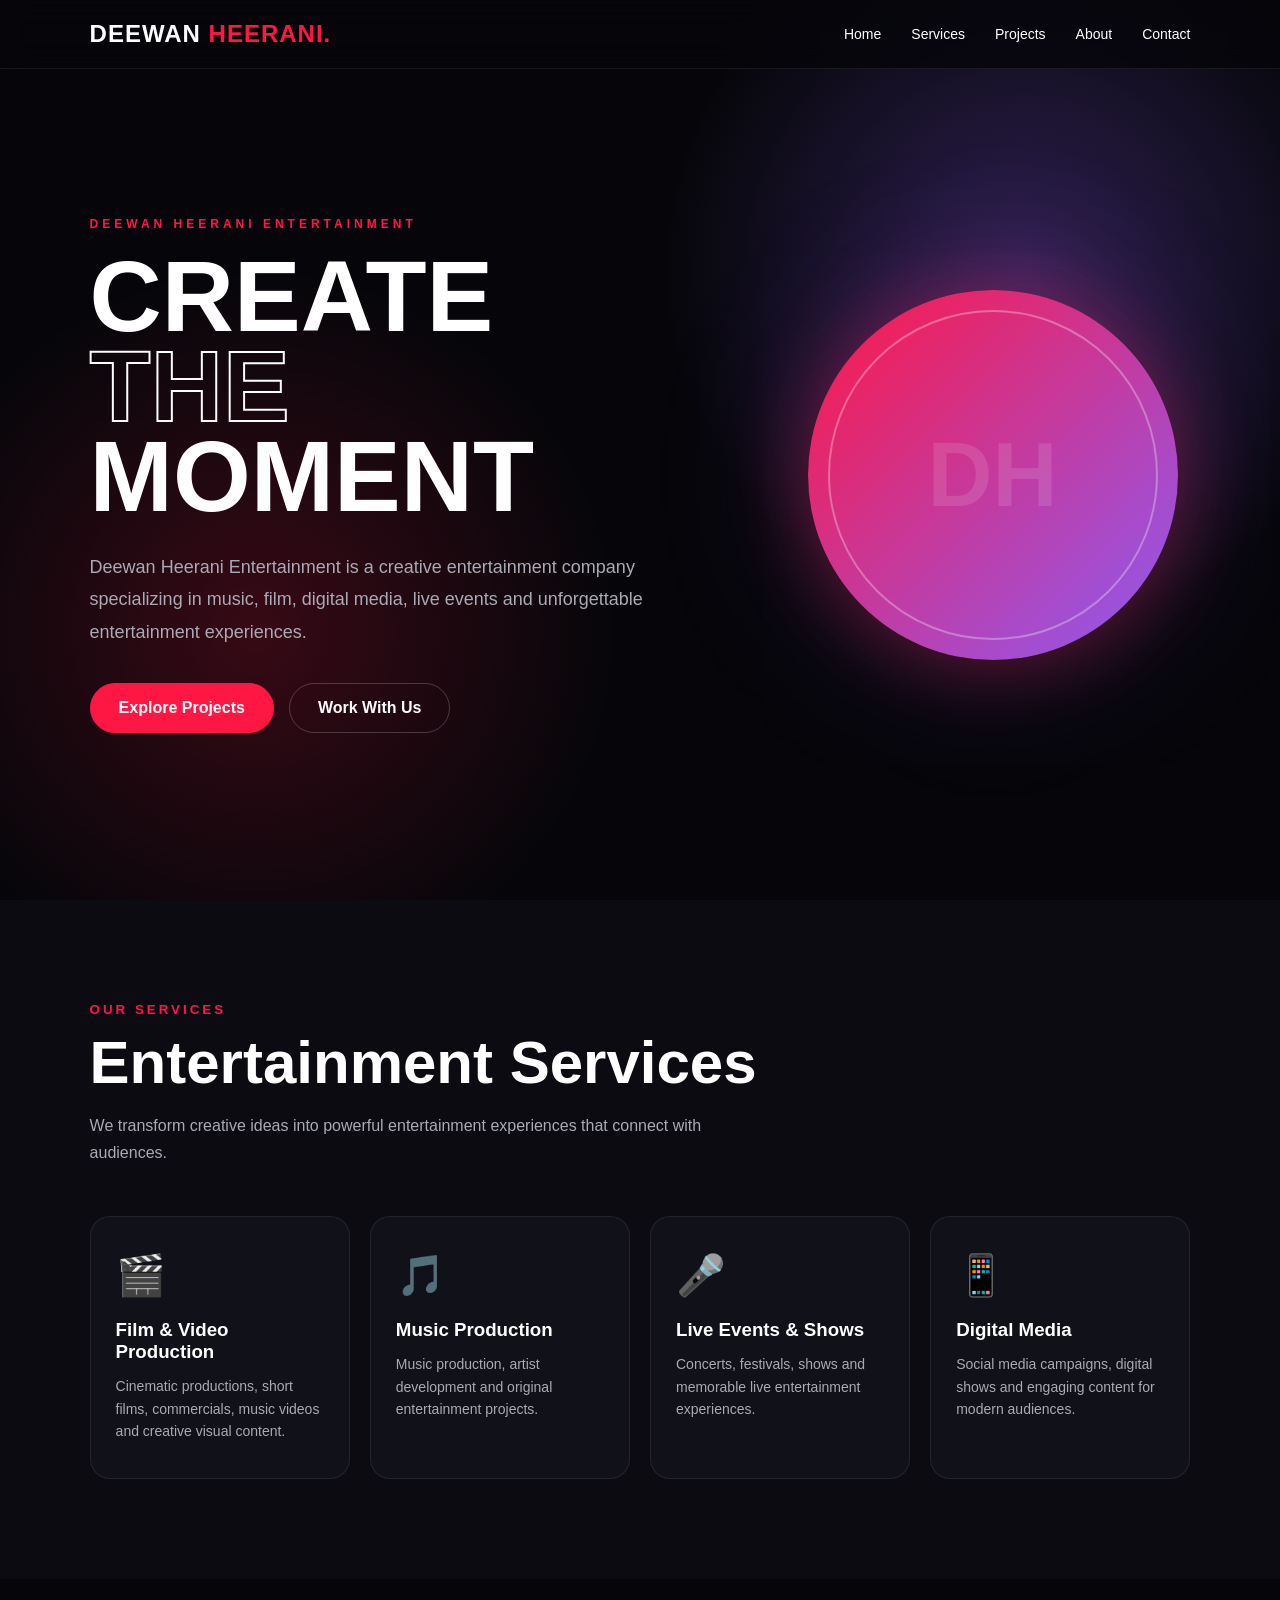
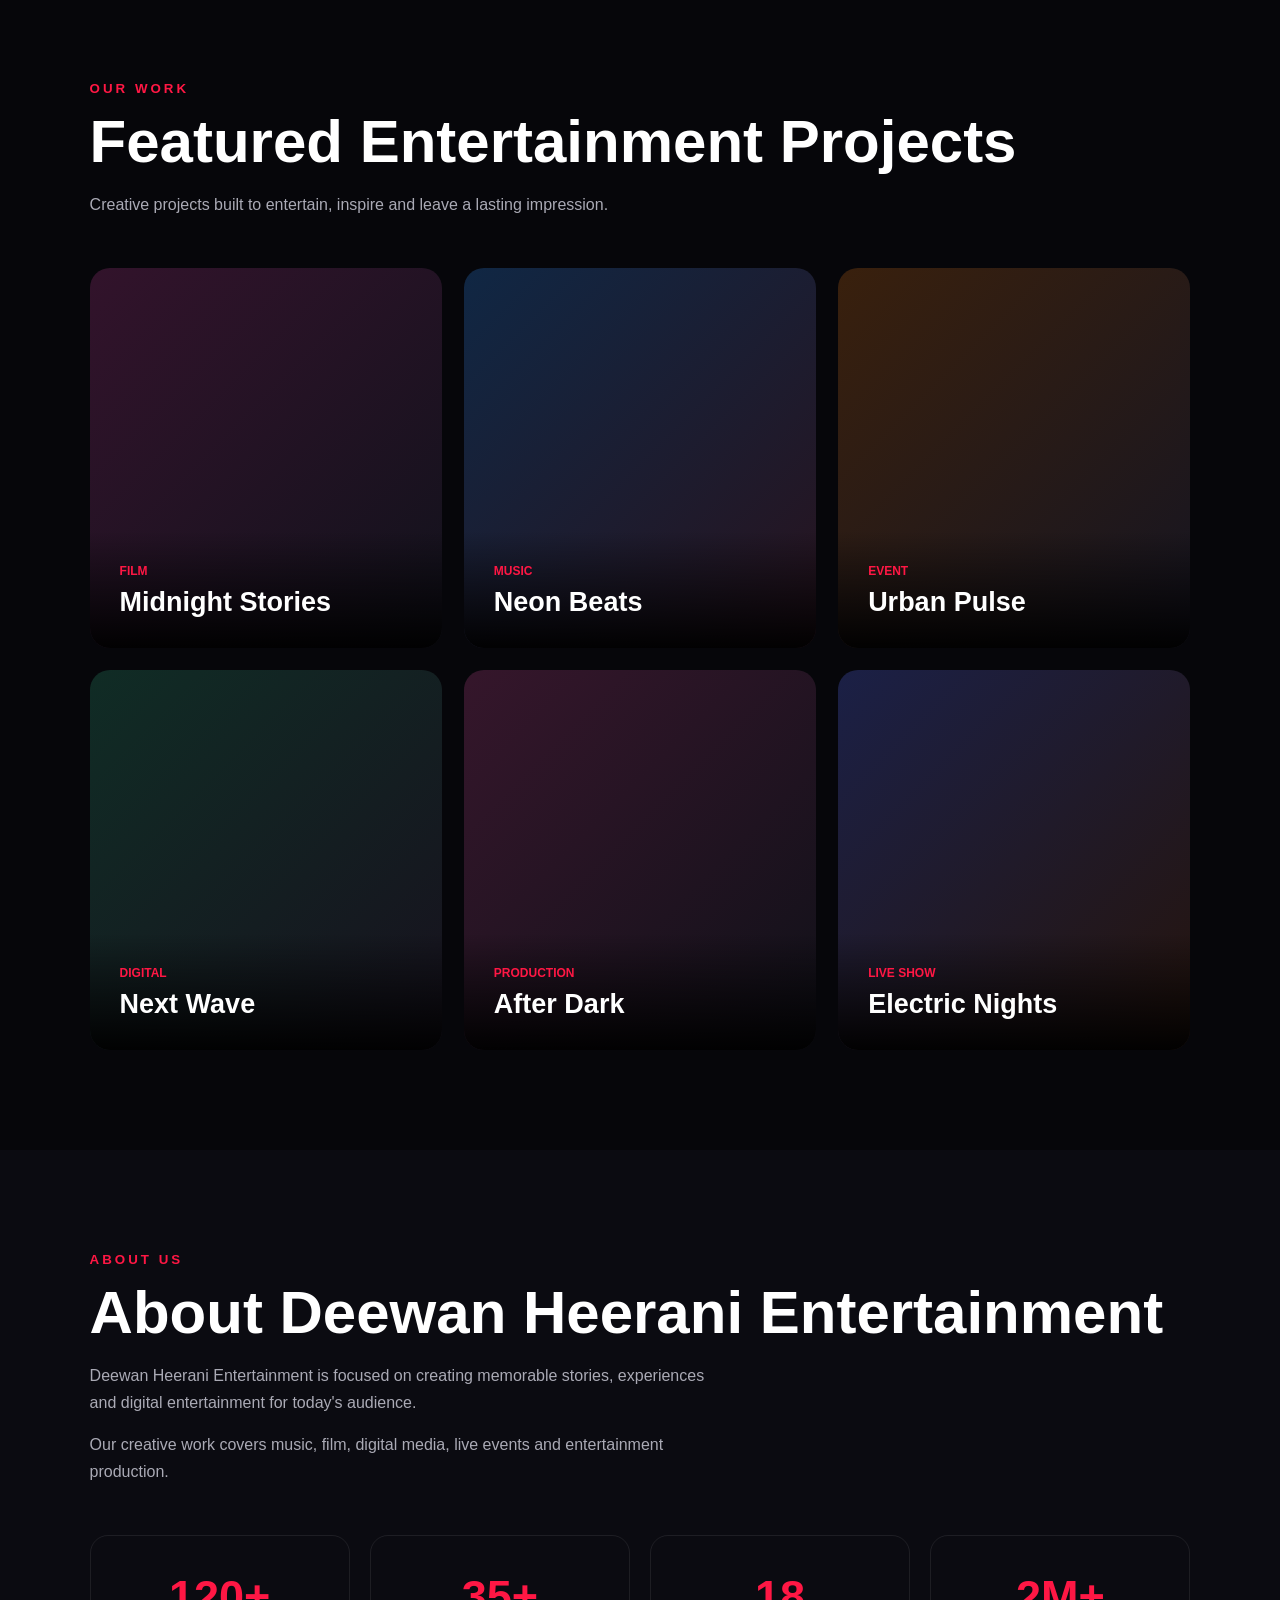
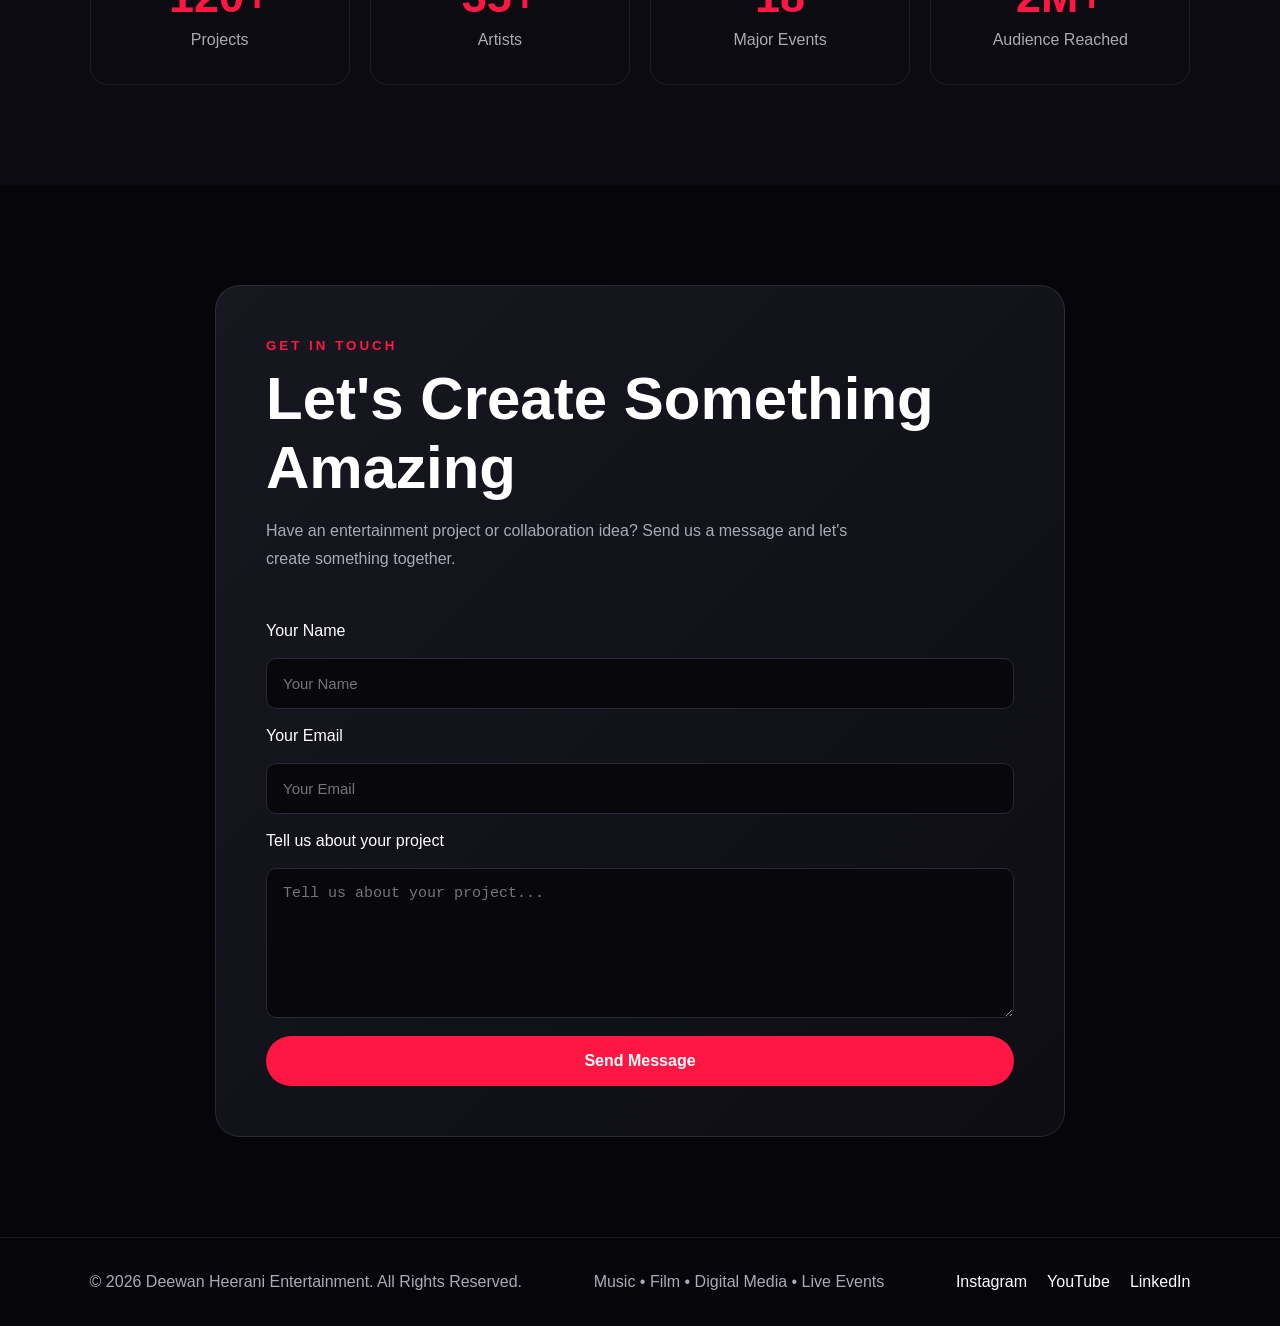
<file: index.html>
<!DOCTYPE html>
<html lang="en">

<head>
  <meta charset="UTF-8">

  <meta name="viewport" content="width=device-width, initial-scale=1.0">

  <title>Deewan Heerani Entertainment | Music, Film & Digital Media</title>

  <meta
    name="description"
    content="Deewan Heerani Entertainment is a creative entertainment company specializing in music, film, digital media, live events and creative entertainment experiences."
  >

  <meta
    name="keywords"
    content="Deewan Heerani, Deewan Heerani Entertainment, music, film, digital media, live events, entertainment, video production"
  >

  <meta
    name="author"
    content="Deewan Heerani Entertainment"
  >

  <meta
    name="robots"
    content="index, follow"
  >
  <link
    rel="canonical"
    href="https://dhking-webir.github.io/YOUR-REPOSITORY-NAME/"
  >

  <meta
    property="og:type"
    content="website"
  >

  <meta
    property="og:title"
    content="Deewan Heerani Entertainment | Music, Film & Digital Media"
  >

  <meta
    property="og:description"
    content="Music, film, digital media, live events and creative entertainment experiences by Deewan Heerani Entertainment."
  >

  <meta
    property="og:url"
    content="https://dhking-webir.github.io/YOUR-REPOSITORY-NAME/"
  >

  <meta
    property="og:site_name"
    content="Deewan Heerani Entertainment"
  >

  <meta
    property="og:image"
    content="images/og-image.jpg"
  >

  <meta
    name="twitter:card"
    content="summary_large_image"
  >

  <meta
    name="twitter:title"
    content="Deewan Heerani Entertainment"
  >

  <meta
    name="twitter:description"
    content="Music, film, digital media, live events and creative entertainment experiences."
  >

  <meta
    name="twitter:image"
    content="images/og-image.jpg"
  >

  <link
    rel="icon"
    type="image/png"
    href="favicon.png"
  >

  <link
    rel="stylesheet"
    href="style.css"
  >

  <script type="application/ld+json">
  {
    "@context": "https://schema.org",
    "@type": "EntertainmentBusiness",
    "name": "Deewan Heerani Entertainment",
    "description": "A creative entertainment company specializing in music, film, digital media, live events and creative entertainment experiences.",
    "url": "https://dhking-webir.github.io/YOUR-REPOSITORY-NAME/"
  }
  </script>

</head>


<body>

  <nav aria-label="Main navigation">

    <div class="logo">
      DEEWAN <span>HEERANI.</span>
    </div>

    <div
      class="menu"
      onclick="toggleMenu()"
      aria-label="Open navigation menu"
    >
      ☰
    </div>

    <ul id="navLinks">

      <li>
        <a href="#home">Home</a>
      </li>

      <li>
        <a href="#services">Services</a>
      </li>

      <li>
        <a href="#projects">Projects</a>
      </li>

      <li>
        <a href="#about">About</a>
      </li>

      <li>
        <a href="#contact">Contact</a>
      </li>

    </ul>

  </nav>

  <main>

    <section
      class="hero"
      id="home"
    >

      <div class="hero-content">

        <div class="tag">
          DEEWAN HEERANI ENTERTAINMENT
        </div>

        <h1>
          CREATE
          <br>

          <span>THE</span>

          <br>

          MOMENT
        </h1>

        <p>
          Deewan Heerani Entertainment is a creative entertainment
          company specializing in music, film, digital media,
          live events and unforgettable entertainment experiences.
        </p>

        <div class="buttons">

          <a
            href="#projects"
            class="btn primary"
          >
            Explore Projects
          </a>

          <a
            href="#contact"
            class="btn"
          >
            Work With Us
          </a>

        </div>

      </div>

      <div
        class="hero-art"
        aria-hidden="true"
      ></div>

    </section>

    <section
      class="services"
      id="services"
    >

      <div class="section-title">

        <small>OUR SERVICES</small>

        <h2>
          Entertainment Services
        </h2>

        <p>
          We transform creative ideas into powerful entertainment
          experiences that connect with audiences.
        </p>

      </div>


      <div class="service-grid">


        <div class="service">

          <div
            class="service-icon"
            aria-hidden="true"
          >
            🎬
          </div>

          <h3>
            Film & Video Production
          </h3>

          <p>
            Cinematic productions, short films, commercials,
            music videos and creative visual content.
          </p>

        </div>


        <div class="service">

          <div
            class="service-icon"
            aria-hidden="true"
          >
            🎵
          </div>

          <h3>
            Music Production
          </h3>

          <p>
            Music production, artist development and original
            entertainment projects.
          </p>

        </div>


        <div class="service">

          <div
            class="service-icon"
            aria-hidden="true"
          >
            🎤
          </div>

          <h3>
            Live Events & Shows
          </h3>

          <p>
            Concerts, festivals, shows and memorable live
            entertainment experiences.
          </p>

        </div>


        <div class="service">

          <div
            class="service-icon"
            aria-hidden="true"
          >
            📱
          </div>

          <h3>
            Digital Media
          </h3>

          <p>
            Social media campaigns, digital shows and engaging
            content for modern audiences.
          </p>

        </div>

      </div>

    </section>

    <section id="projects">

      <div class="section-title">

        <small>OUR WORK</small>

        <h2>
          Featured Entertainment Projects
        </h2>

        <p>
          Creative projects built to entertain, inspire and
          leave a lasting impression.
        </p>

      </div>


      <div class="projects">


        <article class="project">

          <div class="project-info">

            <span>FILM</span>

            <h3>
              Midnight Stories
            </h3>

          </div>

        </article>


        <article class="project">

          <div class="project-info">

            <span>MUSIC</span>

            <h3>
              Neon Beats
            </h3>

          </div>

        </article>


        <article class="project">

          <div class="project-info">

            <span>EVENT</span>

            <h3>
              Urban Pulse
            </h3>

          </div>

        </article>


        <article class="project">

          <div class="project-info">

            <span>DIGITAL</span>

            <h3>
              Next Wave
            </h3>

          </div>

        </article>


        <article class="project">

          <div class="project-info">

            <span>PRODUCTION</span>

            <h3>
              After Dark
            </h3>

          </div>

        </article>


        <article class="project">

          <div class="project-info">

            <span>LIVE SHOW</span>

            <h3>
              Electric Nights
            </h3>

          </div>

        </article>


      </div>

    </section>

    <section
      class="about"
      id="about"
    >

      <div class="section-title">

        <small>ABOUT US</small>

        <h2>
          About Deewan Heerani Entertainment
        </h2>

        <p>
          Deewan Heerani Entertainment is focused on creating
          memorable stories, experiences and digital entertainment
          for today's audience.
        </p>

        <p>
          Our creative work covers music, film, digital media,
          live events and entertainment production.
        </p>

      </div>


      <div class="stats">


        <div class="stat">

          <h3>
            120+
          </h3>

          <p>
            Projects
          </p>

        </div>


        <div class="stat">

          <h3>
            35+
          </h3>

          <p>
            Artists
          </p>

        </div>


        <div class="stat">

          <h3>
            18
          </h3>

          <p>
            Major Events
          </p>

        </div>


        <div class="stat">

          <h3>
            2M+
          </h3>

          <p>
            Audience Reached
          </p>

        </div>


      </div>

    </section>

    <section id="contact">

      <div class="contact-box">

        <div class="section-title">

          <small>
            GET IN TOUCH
          </small>

          <h2>
            Let's Create Something Amazing
          </h2>

          <p>
            Have an entertainment project or collaboration idea?
            Send us a message and let's create something together.
          </p>

        </div>


        <form id="contactForm">

          <label for="name">
            Your Name
          </label>

          <input
            type="text"
            id="name"
            name="name"
            placeholder="Your Name"
            autocomplete="name"
            required
          >


          <label for="email">
            Your Email
          </label>

          <input
            type="email"
            id="email"
            name="email"
            placeholder="Your Email"
            autocomplete="email"
            required
          >


          <label for="project">
            Tell us about your project
          </label>

          <textarea
            id="project"
            name="project"
            placeholder="Tell us about your project..."
            required
          ></textarea>


          <button type="submit">
            Send Message
          </button>

        </form>


        <div id="message"></div>

      </div>

    </section>

  </main>

  <footer>

    <p>
      © 2026 Deewan Heerani Entertainment.
      All Rights Reserved.
    </p>

    <p>
      Music • Film • Digital Media • Live Events
    </p>

    <div class="socials">

      <!-- Replace # with your real profile URLs -->

      <a
        href="#"
        aria-label="Deewan Heerani Entertainment on Instagram"
      >
        Instagram
      </a>

      <a
        href="#"
        aria-label="Deewan Heerani Entertainment on YouTube"
      >
        YouTube
      </a>

      <a
        href="#"
        aria-label="Deewan Heerani Entertainment on LinkedIn"
      >
        LinkedIn
      </a>

    </div>

  </footer>

  <script src="script.js"></script>

</body>

</html>
</file>
<file: style.css>
* {
      margin: 0;
      padding: 0;
      box-sizing: border-box;
      scroll-behavior: smooth;
    }

    :root {
      --red: #ff1744;
      --purple: #8b5cf6;
      --black: #06060a;
      --card: #111119;
      --white: #fff;
      --gray: #aaaab5;
    }

    body {
      font-family: Arial, Helvetica, sans-serif;
      background: var(--black);
      color: var(--white);
    }

    /* NAVBAR */
    nav {
      position: fixed;
      top: 0;
      width: 100%;
      z-index: 1000;
      padding: 20px 7%;
      display: flex;
      justify-content: space-between;
      align-items: center;
      background: rgba(6,6,10,.8);
      backdrop-filter: blur(15px);
      border-bottom: 1px solid rgba(255,255,255,.08);
    }

    .logo {
      font-size: 24px;
      font-weight: 900;
      letter-spacing: 1px;
    }

    .logo span {
      color: var(--red);
    }

    nav ul {
      display: flex;
      gap: 30px;
      list-style: none;
    }

    nav a {
      color: white;
      text-decoration: none;
      font-size: 14px;
      transition: .3s;
    }

    nav a:hover {
      color: var(--red);
    }

    .menu {
      display: none;
      font-size: 28px;
      cursor: pointer;
    }

    /* HERO */
    .hero {
      min-height: 100vh;
      padding: 130px 7% 80px;
      display: flex;
      align-items: center;
      position: relative;
      overflow: hidden;
      background:
        radial-gradient(circle at 80% 30%, rgba(139,92,246,.3), transparent 30%),
        radial-gradient(circle at 20% 70%, rgba(255,23,68,.2), transparent 30%);
    }

    .hero-content {
      max-width: 800px;
      position: relative;
      z-index: 2;
    }

    .tag {
      color: var(--red);
      letter-spacing: 4px;
      font-size: 12px;
      font-weight: bold;
      margin-bottom: 20px;
    }

    .hero h1 {
      font-size: clamp(50px, 8vw, 100px);
      line-height: .9;
      text-transform: uppercase;
      margin-bottom: 30px;
    }

    .hero h1 span {
      color: transparent;
      -webkit-text-stroke: 2px white;
    }

    .hero p {
      max-width: 620px;
      color: var(--gray);
      line-height: 1.8;
      font-size: 18px;
      margin-bottom: 35px;
    }

    .buttons {
      display: flex;
      gap: 15px;
      flex-wrap: wrap;
    }

    .btn {
      display: inline-block;
      padding: 15px 28px;
      border-radius: 50px;
      color: white;
      text-decoration: none;
      border: 1px solid rgba(255,255,255,.2);
      font-weight: bold;
      transition: .3s;
    }

    .btn.primary {
      background: var(--red);
      border-color: var(--red);
    }

    .btn:hover {
      transform: translateY(-4px);
      box-shadow: 0 10px 35px rgba(255,23,68,.3);
    }

    /* HERO CIRCLE */
    .hero-art {
      position: absolute;
      right: 8%;
      width: 370px;
      height: 370px;
      border-radius: 50%;
      background: linear-gradient(135deg, var(--red), var(--purple));
      box-shadow:
        0 0 80px rgba(255,23,68,.35),
        0 0 150px rgba(139,92,246,.25);
      animation: float 5s ease-in-out infinite;
    }

    .hero-art::after {
      content: "DH";
      position: absolute;
      inset: 20px;
      border: 2px solid rgba(255,255,255,.3);
      border-radius: 50%;
      display: grid;
      place-items: center;
      font-size: 90px;
      font-weight: 900;
      color: rgba(255,255,255,.12);
    }

    @keyframes float {
      50% {
        transform: translateY(-25px) rotate(8deg);
      }
    }

    /* GENERAL */
    section {
      padding: 100px 7%;
    }

    .section-title {
      margin-bottom: 50px;
    }

    .section-title small {
      color: var(--red);
      letter-spacing: 3px;
      font-weight: bold;
    }

    .section-title h2 {
      font-size: clamp(35px,5vw,60px);
      margin-top: 10px;
    }

    .section-title p {
      color: var(--gray);
      max-width: 620px;
      line-height: 1.7;
      margin-top: 15px;
    }

    /* SERVICES */
    .services {
      background: #0b0b11;
    }

    .service-grid {
      display: grid;
      grid-template-columns: repeat(4,1fr);
      gap: 20px;
    }

    .service {
      background: var(--card);
      padding: 35px 25px;
      border-radius: 20px;
      border: 1px solid rgba(255,255,255,.08);
      transition: .4s;
    }

    .service:hover {
      transform: translateY(-10px);
      border-color: var(--red);
    }

    .service-icon {
      font-size: 40px;
      margin-bottom: 20px;
    }

    .service h3 {
      margin-bottom: 12px;
    }

    .service p {
      color: var(--gray);
      font-size: 14px;
      line-height: 1.6;
    }

    /* PROJECTS */
    .projects {
      display: grid;
      grid-template-columns: repeat(3,1fr);
      gap: 22px;
    }

    .project {
      height: 380px;
      position: relative;
      overflow: hidden;
      border-radius: 20px;
      cursor: pointer;
      background: linear-gradient(135deg,#32132b,#12121c);
      transition: .4s;
    }

    .project:nth-child(2) {
      background: linear-gradient(135deg,#102744,#27131e);
    }

    .project:nth-child(3) {
      background: linear-gradient(135deg,#39200d,#161521);
    }

    .project:nth-child(4) {
      background: linear-gradient(135deg,#102c25,#17121e);
    }

    .project:nth-child(5) {
      background: linear-gradient(135deg,#35162b,#111119);
    }

    .project:nth-child(6) {
      background: linear-gradient(135deg,#1b2046,#25140d);
    }

    .project:hover {
      transform: scale(1.02);
    }

    .project-info {
      position: absolute;
      bottom: 0;
      width: 100%;
      padding: 30px;
      background: linear-gradient(transparent,rgba(0,0,0,.95));
    }

    .project-info span {
      color: var(--red);
      font-size: 12px;
      font-weight: bold;
    }

    .project-info h3 {
      font-size: 27px;
      margin-top: 8px;
    }

    /* ABOUT */
    .about {
      background: #0b0b11;
    }

    .stats {
      display: grid;
      grid-template-columns: repeat(4,1fr);
      gap: 20px;
    }

    .stat {
      text-align: center;
      padding: 35px 15px;
      border: 1px solid rgba(255,255,255,.08);
      border-radius: 18px;
    }

    .stat h3 {
      color: var(--red);
      font-size: 45px;
    }

    .stat p {
      color: var(--gray);
      margin-top: 8px;
    }

    /* CONTACT */
    .contact-box {
      max-width: 850px;
      margin: auto;
      padding: 50px;
      border-radius: 25px;
      background: linear-gradient(135deg,#171720,#0d0d13);
      border: 1px solid rgba(255,255,255,.1);
    }

    form {
      display: grid;
      gap: 18px;
    }

    input,
    textarea {
      width: 100%;
      padding: 16px;
      background: #08080c;
      color: white;
      border: 1px solid #292936;
      border-radius: 10px;
      outline: none;
      font-size: 15px;
    }

    input:focus,
    textarea:focus {
      border-color: var(--red);
    }

    textarea {
      min-height: 150px;
      resize: vertical;
    }

    button {
      padding: 16px;
      border: none;
      border-radius: 50px;
      background: var(--red);
      color: white;
      font-size: 16px;
      font-weight: bold;
      cursor: pointer;
      transition: .3s;
    }

    button:hover {
      background: #e00035;
      transform: translateY(-2px);
    }

    #message {
      display: none;
      color: #49e68a;
      text-align: center;
      margin-top: 15px;
    }

    /* FOOTER */
    footer {
      padding: 35px 7%;
      border-top: 1px solid rgba(255,255,255,.08);
      display: flex;
      justify-content: space-between;
      color: var(--gray);
    }

    .socials {
      display: flex;
      gap: 20px;
    }

    .socials a {
      color: white;
      text-decoration: none;
    }

    .socials a:hover {
      color: var(--red);
    }

    /* MOBILE */
    @media(max-width:900px) {
      .hero-art {
        right: -100px;
        opacity: .25;
      }

      .service-grid,
      .projects {
        grid-template-columns: repeat(2,1fr);
      }

      .stats {
        grid-template-columns: repeat(2,1fr);
      }
    }

    @media(max-width:650px) {
      nav ul {
        display: none;
        position: absolute;
        top: 75px;
        left: 0;
        width: 100%;
        padding: 25px;
        background: #08080c;
        flex-direction: column;
        text-align: center;
      }

      nav ul.active {
        display: flex;
      }

      .menu {
        display: block;
      }

      .hero h1 {
        font-size: 55px;
      }

      .service-grid,
      .projects,
      .stats {
        grid-template-columns: 1fr;
      }

      .contact-box {
        padding: 30px 20px;
      }

      footer {
        flex-direction: column;
        gap: 20px;
        text-align: center;
      }
    }
</file>
